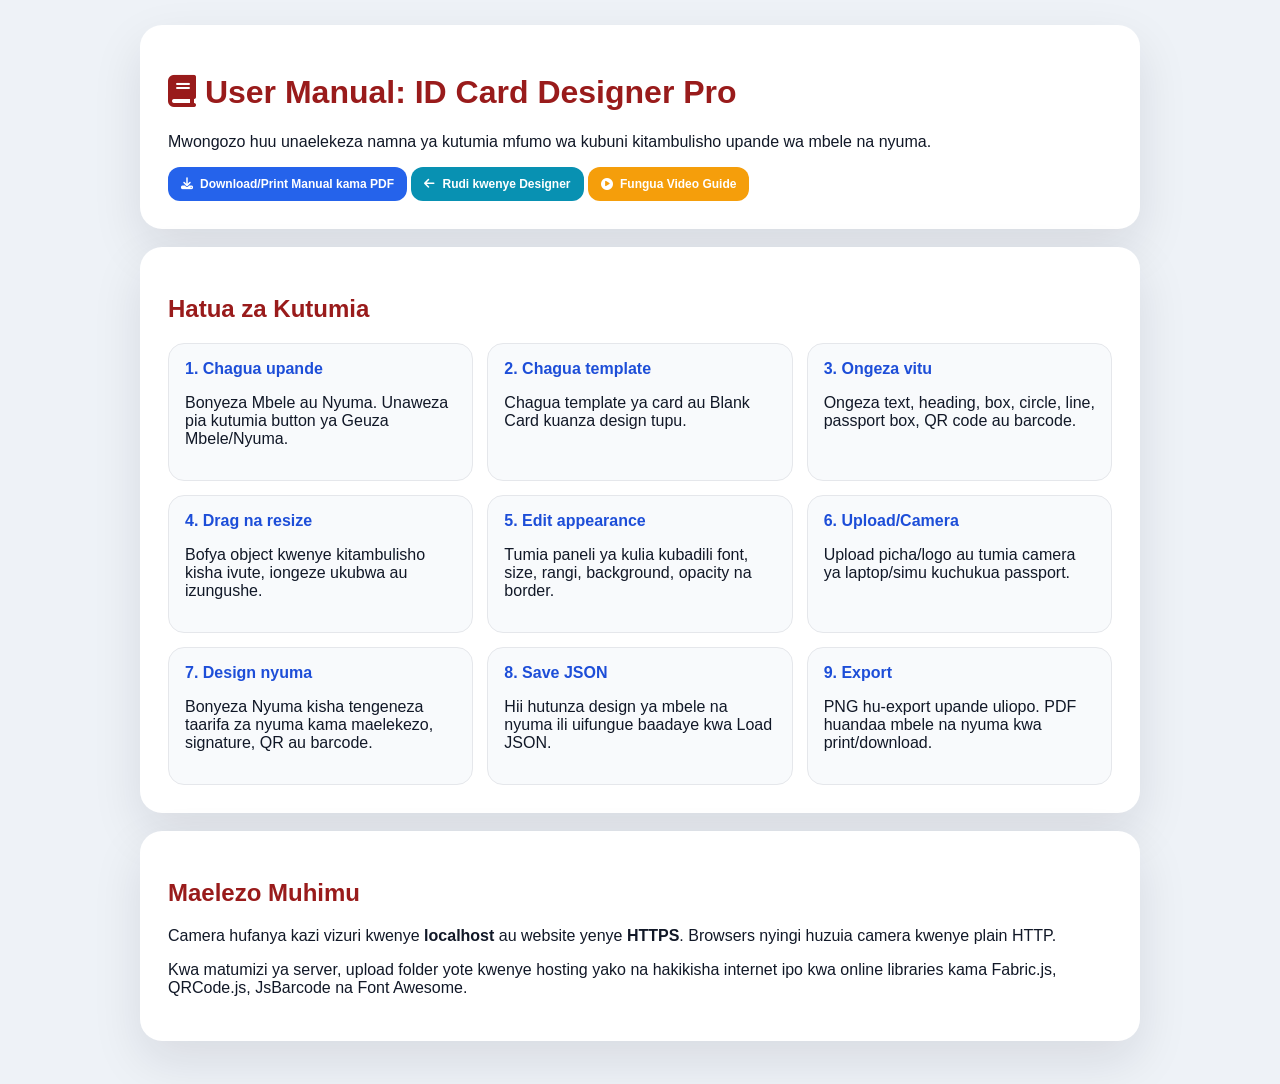
<file: manual.html>
<!DOCTYPE html><html lang="sw"><head><meta charset="UTF-8"><meta name="viewport" content="width=device-width,initial-scale=1.0"><title>User Manual - ID Studio</title><link href="https://cdnjs.cloudflare.com/ajax/libs/font-awesome/6.5.2/css/all.min.css" rel="stylesheet"><link rel="stylesheet" href="assets/css/style.css"></head><body><main class="manual-page"><div class="manual-card"><h1><i class="fa-solid fa-book"></i> User Manual: ID Card Designer Pro</h1><p>Mwongozo huu unaelekeza namna ya kutumia mfumo wa kubuni kitambulisho upande wa mbele na nyuma.</p><button class="btn btn-primary no-print" onclick="window.print()"><i class="fa-solid fa-download"></i> Download/Print Manual kama PDF</button> <a class="btn btn-info no-print" href="index.html"><i class="fa-solid fa-arrow-left"></i> Rudi kwenye Designer</a> <a class="btn btn-warning no-print" href="video-guide.html"><i class="fa-solid fa-circle-play"></i> Fungua Video Guide</a></div><div class="manual-card"><h2>Hatua za Kutumia</h2><div class="manual-grid"><div class="manual-step"><b>1. Chagua upande</b><p>Bonyeza Mbele au Nyuma. Unaweza pia kutumia button ya Geuza Mbele/Nyuma.</p></div><div class="manual-step"><b>2. Chagua template</b><p>Chagua template ya card au Blank Card kuanza design tupu.</p></div><div class="manual-step"><b>3. Ongeza vitu</b><p>Ongeza text, heading, box, circle, line, passport box, QR code au barcode.</p></div><div class="manual-step"><b>4. Drag na resize</b><p>Bofya object kwenye kitambulisho kisha ivute, iongeze ukubwa au izungushe.</p></div><div class="manual-step"><b>5. Edit appearance</b><p>Tumia paneli ya kulia kubadili font, size, rangi, background, opacity na border.</p></div><div class="manual-step"><b>6. Upload/Camera</b><p>Upload picha/logo au tumia camera ya laptop/simu kuchukua passport.</p></div><div class="manual-step"><b>7. Design nyuma</b><p>Bonyeza Nyuma kisha tengeneza taarifa za nyuma kama maelekezo, signature, QR au barcode.</p></div><div class="manual-step"><b>8. Save JSON</b><p>Hii hutunza design ya mbele na nyuma ili uifungue baadaye kwa Load JSON.</p></div><div class="manual-step"><b>9. Export</b><p>PNG hu-export upande uliopo. PDF huandaa mbele na nyuma kwa print/download.</p></div></div></div><div class="manual-card"><h2>Maelezo Muhimu</h2><p>Camera hufanya kazi vizuri kwenye <b>localhost</b> au website yenye <b>HTTPS</b>. Browsers nyingi huzuia camera kwenye plain HTTP.</p><p>Kwa matumizi ya server, upload folder yote kwenye hosting yako na hakikisha internet ipo kwa online libraries kama Fabric.js, QRCode.js, JsBarcode na Font Awesome.</p></div></main></body></html>
</file>
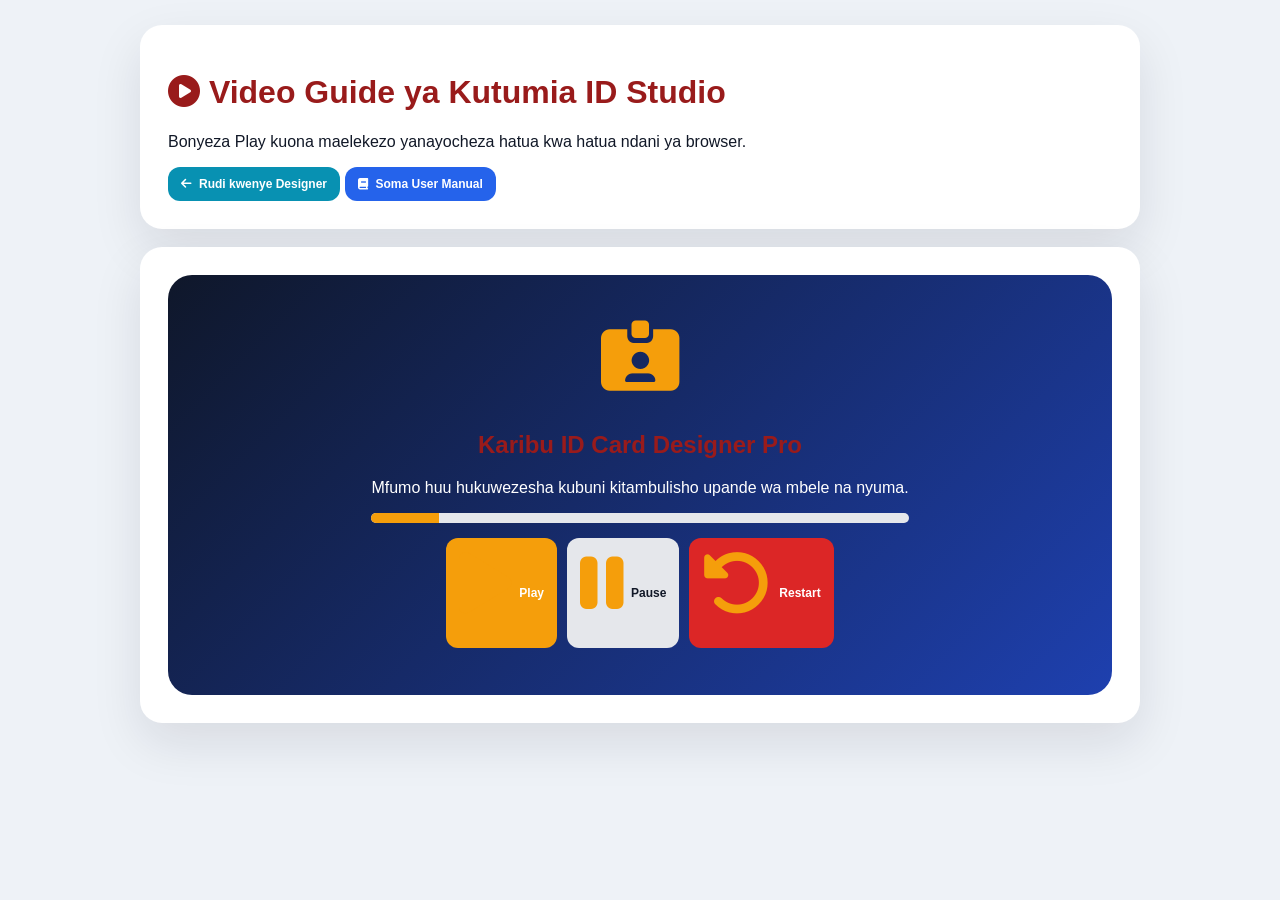
<file: video-guide.html>
<!DOCTYPE html><html lang="sw"><head><meta charset="UTF-8"><meta name="viewport" content="width=device-width,initial-scale=1.0"><title>Video Guide - ID Studio</title><link href="https://cdnjs.cloudflare.com/ajax/libs/font-awesome/6.5.2/css/all.min.css" rel="stylesheet"><link rel="stylesheet" href="assets/css/style.css"></head><body><main class="manual-page"><div class="manual-card"><h1><i class="fa-solid fa-circle-play"></i> Video Guide ya Kutumia ID Studio</h1><p>Bonyeza Play kuona maelekezo yanayocheza hatua kwa hatua ndani ya browser.</p><a class="btn btn-info" href="index.html"><i class="fa-solid fa-arrow-left"></i> Rudi kwenye Designer</a> <a class="btn btn-primary" href="manual.html"><i class="fa-solid fa-book"></i> Soma User Manual</a></div><div class="manual-card"><div class="video-stage"><div class="video-card"><i id="vIcon" class="fa-solid fa-id-card-clip"></i><h2 id="vTitle">Karibu ID Card Designer Pro</h2><p id="vText">Mfumo huu hukuwezesha kubuni kitambulisho upande wa mbele na nyuma.</p><div class="progress"><div id="bar"></div></div><div class="play-row"><button class="btn btn-warning" id="playBtn"><i class="fa-solid fa-play"></i> Play</button><button class="btn btn-light" id="pauseBtn"><i class="fa-solid fa-pause"></i> Pause</button><button class="btn btn-danger" id="restartBtn"><i class="fa-solid fa-rotate-left"></i> Restart</button></div></div></div></div></main><script>const steps=[['fa-id-card-clip','Karibu ID Card Designer Pro','Mfumo huu hukuwezesha kubuni kitambulisho upande wa mbele na nyuma.'],['fa-repeat','Geuza Mbele/Nyuma','Tumia button za Mbele na Nyuma kuchagua upande unaotaka kubuni.'],['fa-layer-group','Chagua Template','Chagua template tayari au Blank Card kuanza na ukurasa mtupu.'],['fa-font','Ongeza na Hariri Text','Ongeza text, heading, QR code, barcode, box, circle na line.'],['fa-camera','Tumia Camera','Fungua camera ya laptop au simu kupiga passport photo.'],['fa-sliders','Badili Appearance','Badili font, size, rangi, opacity na border kwenye paneli ya kulia.'],['fa-floppy-disk','Save na Load JSON','Save JSON hutunza design ya mbele na nyuma kwa matumizi ya baadaye.'],['fa-file-pdf','Export PNG/PDF','PNG hu-save upande uliopo; PDF huandaa mbele na nyuma kwa kuchapisha/download.']];let i=0,timer=null,playing=false;function show(){let s=steps[i];vIcon.className='fa-solid '+s[0];vTitle.textContent=s[1];vText.textContent=s[2];bar.style.width=((i+1)/steps.length*100)+'%';}function play(){if(playing)return;playing=true;timer=setInterval(()=>{i=(i+1)%steps.length;show();},3000);}function pause(){playing=false;clearInterval(timer)}playBtn.onclick=play;pauseBtn.onclick=pause;restartBtn.onclick=()=>{pause();i=0;show()};show();</script></body></html>
</file>
<file: assets/css/style.css>
*{box-sizing:border-box}body{margin:0;font-family:Inter,Arial,sans-serif;background:#eef2f7;color:#111827}.app-shell{height:100vh;display:grid;grid-template-columns:310px 1fr 330px;overflow:hidden}.left-panel,.right-panel{background:#fff;border-right:1px solid #e5e7eb;padding:16px;overflow:auto}.right-panel{border-right:0;border-left:1px solid #e5e7eb}.brand-box{display:flex;gap:12px;align-items:center;background:linear-gradient(135deg,#111827,#1d4ed8);padding:14px;border-radius:20px;color:#fff;margin-bottom:14px}.brand-logo{width:48px;height:48px;border-radius:16px;display:grid;place-items:center;background:rgba(255,255,255,.14);font-size:25px}.brand-box h1{font-size:22px;margin:0;font-weight:900}.brand-box p{margin:2px 0 0;color:#dbeafe;font-size:12px}.section-box{background:#f8fafc;border:1px solid #e5e7eb;border-radius:18px;padding:14px;margin-bottom:14px}.section-box h3{margin:0 0 12px;font-size:14px;color:#0f172a}.hint{font-size:12px;color:#64748b;line-height:1.5}.hint.center{text-align:center}.workspace{overflow:hidden;display:flex;flex-direction:column}.topbar{height:auto;min-height:78px;background:#fff;border-bottom:1px solid #e5e7eb;padding:12px 18px;display:flex;justify-content:space-between;gap:12px;align-items:center}.topbar-left{display:flex;gap:12px;align-items:center}.topbar h2{font-size:19px;margin:0;font-weight:900}.topbar p{font-size:12px;margin:3px 0 0;color:#64748b}.topbar-actions{display:flex;flex-wrap:wrap;gap:8px;justify-content:flex-end}.btn,.icon-btn,.tool-btn,.side-tab{border:0;border-radius:12px;cursor:pointer;font-weight:800;transition:.2s;display:inline-flex;align-items:center;justify-content:center;gap:7px;text-decoration:none;white-space:nowrap}.btn{padding:10px 13px;font-size:12px}.btn:hover,.icon-btn:hover,.tool-btn:hover,.side-tab:hover{transform:translateY(-1px);filter:brightness(.97)}.btn.full{width:100%}.btn-primary{background:#2563eb;color:#fff}.btn-secondary{background:#475569;color:#fff}.btn-success{background:#16a34a;color:#fff}.btn-warning{background:#f59e0b;color:#fff}.btn-danger{background:#dc2626;color:#fff}.btn-info{background:#0891b2;color:#fff}.btn-light{background:#e5e7eb;color:#111827}.icon-btn{width:40px;height:40px;background:#e5e7eb;color:#0f172a}.template-grid{display:grid;grid-template-columns:1fr 1fr;gap:9px;margin-bottom:10px}.template-card{height:76px;border-radius:14px;border:2px solid #e5e7eb;cursor:pointer;overflow:hidden;position:relative;background:#ddd}.template-card span{position:absolute;left:7px;right:7px;bottom:7px;background:rgba(15,23,42,.78);color:#fff;font-size:10px;font-weight:900;border-radius:10px;padding:5px;text-align:center}.template-card.active{border-color:#2563eb}.tool-grid{display:grid;grid-template-columns:1fr 1fr;gap:9px}.tool-btn{background:#fff;border:1px solid #e5e7eb;min-height:64px;flex-direction:column;font-size:12px;color:#111827}.tool-btn i{font-size:18px;color:#2563eb}.upload-drop{display:flex;flex-direction:column;align-items:center;gap:6px;text-align:center;padding:16px;border:2px dashed #cbd5e1;border-radius:16px;background:#fff;cursor:pointer;margin-bottom:10px}.upload-drop i{font-size:27px;color:#2563eb}.upload-drop small{color:#64748b}.side-tabs{display:grid;grid-template-columns:1fr 1fr;gap:8px;margin-bottom:10px}.side-tab{padding:10px;background:#e5e7eb;color:#111827}.side-tab.active{background:#991b1b;color:#fff}.canvas-area{flex:1;min-height:0;padding:16px;display:flex;flex-direction:column}.canvas-toolbar{display:flex;align-items:center;justify-content:space-between;gap:12px;margin-bottom:12px}.size-controls{display:flex;align-items:center;gap:8px}.size-controls label{font-size:12px;font-weight:900}.size-controls select,.form-group select,.form-group input,.form-group textarea{width:100%;border:1px solid #cbd5e1;border-radius:12px;padding:10px;outline:none;background:#fff}.current-side-pill{padding:10px 14px;border-radius:999px;background:#fff7ed;color:#9a3412;border:1px solid #fed7aa;font-size:12px;font-weight:900;box-shadow:0 8px 18px rgba(15,23,42,.07)}.zoom-controls{display:flex;align-items:center;gap:8px}.zoom-controls span{font-size:12px;font-weight:900}.canvas-wrap{flex:1;min-height:0;background:radial-gradient(circle,#cbd5e1 1px,transparent 1px);background-size:18px 18px;border:1px solid #cbd5e1;border-radius:20px;display:grid;place-items:center;overflow:auto;padding:24px}canvas{box-shadow:0 20px 50px rgba(15,23,42,.25)}.form-group{margin-bottom:11px}.form-group label{display:block;font-size:12px;font-weight:900;margin-bottom:6px;color:#334155}.two-col{display:grid;grid-template-columns:1fr 1fr;gap:10px}.align-row,.layer-actions{display:flex;gap:8px;flex-wrap:wrap}.layers-list{display:grid;gap:7px;margin-top:10px}.layer-item{display:flex;justify-content:space-between;gap:8px;background:#fff;border:1px solid #e5e7eb;padding:9px;border-radius:12px;cursor:pointer}.layer-item.active{border-color:#2563eb;background:#eff6ff}.layer-item span{font-size:12px;font-weight:900}.layer-item small{font-size:10px;color:#64748b}.camera-modal{position:fixed;inset:0;background:rgba(15,23,42,.65);display:none;place-items:center;z-index:50;padding:20px}.camera-modal.show{display:grid}.camera-card{width:520px;max-width:100%;background:#fff;border-radius:22px;padding:16px}.camera-head{display:flex;justify-content:space-between;align-items:center}.camera-head h3{margin:0;font-size:16px}video{width:100%;background:#111;border-radius:16px;margin:12px 0}.camera-actions{display:flex;gap:10px}.toast{position:fixed;left:50%;bottom:28px;transform:translateX(-50%);background:#111827;color:#fff;padding:12px 18px;border-radius:999px;font-size:13px;font-weight:800;display:none;z-index:99}.toast.show{display:block}.mobile-only{display:none}.manual-page{max-width:1050px;margin:0 auto;padding:25px}.manual-card{background:#fff;border-radius:22px;box-shadow:0 20px 50px rgba(15,23,42,.1);padding:28px;margin-bottom:18px}.manual-card h1,.manual-card h2{color:#991b1b}.manual-grid{display:grid;grid-template-columns:repeat(3,1fr);gap:14px}.manual-step{background:#f8fafc;border:1px solid #e5e7eb;border-radius:16px;padding:16px}.manual-step b{color:#1d4ed8}.video-stage{height:420px;border-radius:24px;background:linear-gradient(135deg,#0f172a,#1e40af);color:#fff;display:grid;place-items:center;text-align:center;padding:25px;position:relative;overflow:hidden}.video-card{max-width:680px}.video-card i{font-size:70px;margin-bottom:20px;color:#f59e0b}.progress{height:10px;background:#e5e7eb;border-radius:999px;overflow:hidden;margin-top:15px}.progress div{height:100%;width:0;background:#f59e0b;transition:width .3s}.play-row{display:flex;gap:10px;justify-content:center;margin-top:15px}@media(max-width:1050px){.app-shell{grid-template-columns:1fr}.left-panel,.right-panel{position:fixed;top:0;bottom:0;width:310px;z-index:20;display:none}.left-panel.show,.right-panel.show{display:block}.right-panel{right:0}.topbar{align-items:flex-start;flex-direction:column}.mobile-only{display:inline-flex}.manual-grid{grid-template-columns:1fr}.canvas-toolbar{flex-direction:column;align-items:stretch}.topbar-actions{justify-content:flex-start}.app-shell{height:auto;min-height:100vh}.workspace{min-height:100vh}.canvas-area{height:calc(100vh - 150px)}}@media print{.no-print,.play-row{display:none!important}.manual-page{padding:0}.manual-card{box-shadow:none}}
</file>
